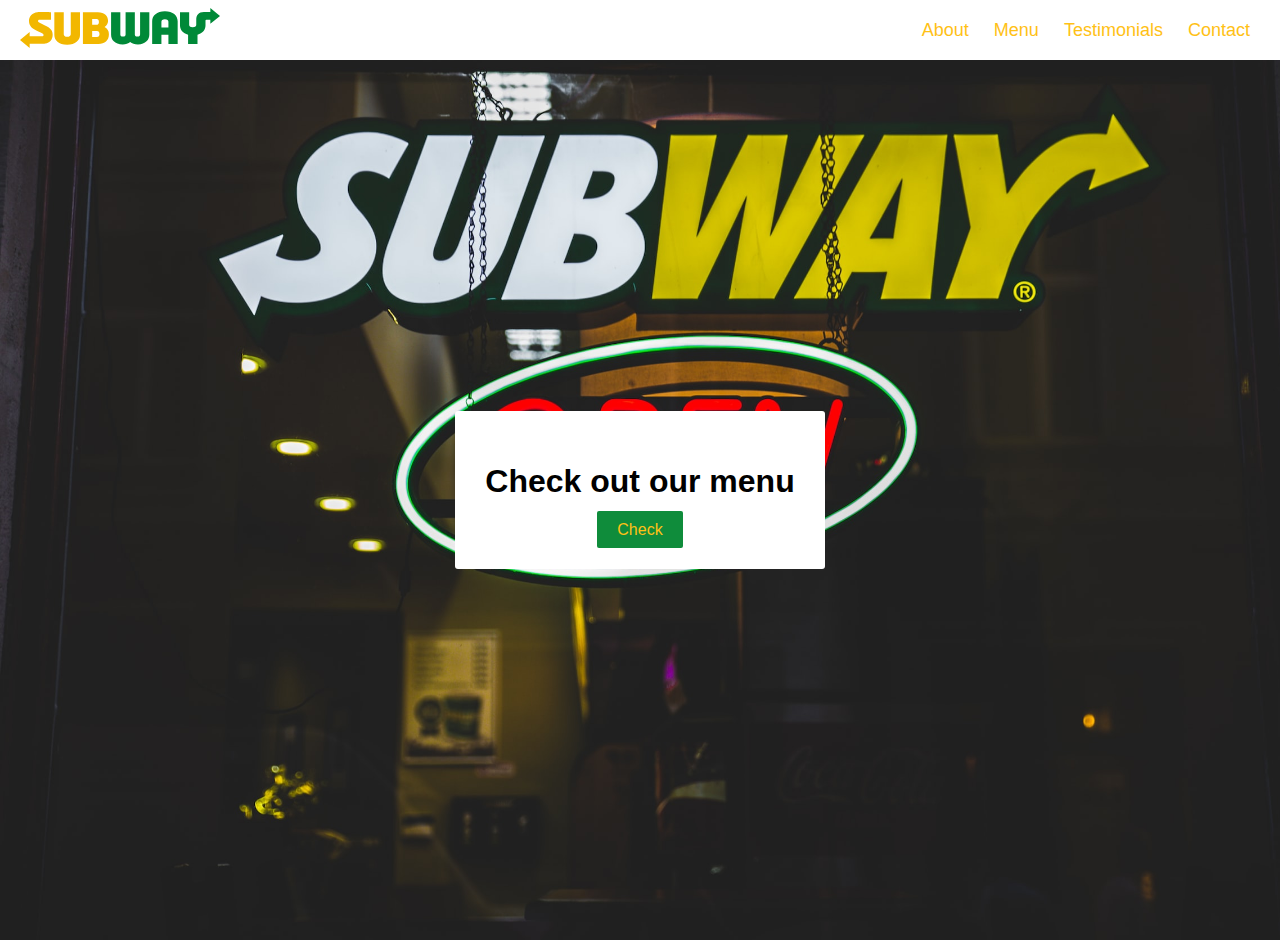
<file: index.html>
<!DOCTYPE html>
<html>
    <head>
        <title>Subway</title>
        <link rel="stylesheet" href="css/style.css">
    </head>
    <body>
        <div class="nav">
            <input type="checkbox" id="nav-check">
            <div class="nav-header">
                <a href="index.html">
                    <img alt="logo" src="images/logo.svg" height="40">
                 </a>
            </div>
            <div class="nav-btn">
              <label for="nav-check">
                <span></span>
                <span></span>
                <span></span>
              </label>
            </div>
            
            <div class="nav-links">
              <a href="about.html">About</a>
              <a href="menu.html">Menu</a>
              <a href="testimonials.html">Testimonials</a>
              <a href="contact.html">Contact</a>
            </div>
        </div>
        <section>
            <div class="hero">
                <div class="hero-text">
                    <h1>Check out our menu</h1>
                    <a href="menu.html">Check</a>
                </div>
            </div>
        </section>
    </body>
</html>
</file>
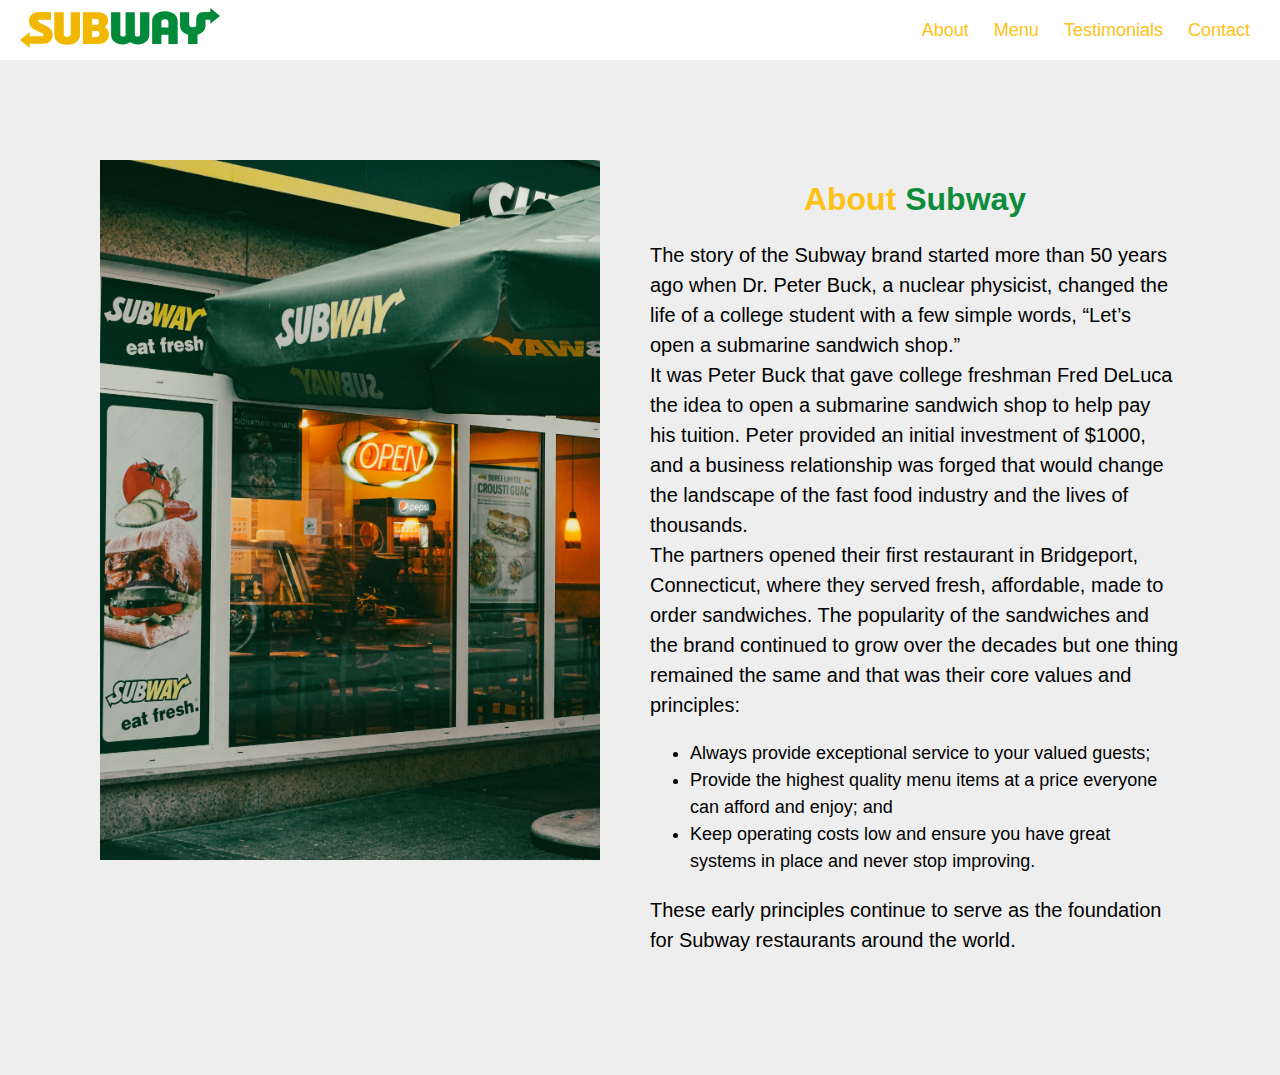
<file: about.html>
<!DOCTYPE html>
<html>
    <head>
        <title>Subway - About</title>
        <link rel="stylesheet" href="css/style.css">
        <link rel="stylesheet" href="css/about.css">
    </head>
    <body>
        <div class="nav">
            <input type="checkbox" id="nav-check">
            <div class="nav-header">
                <a href="index.html">
                    <img alt="logo" src="images/logo.svg" height="40">
                 </a>
            </div>
            <div class="nav-btn">
              <label for="nav-check">
                <span></span>
                <span></span>
                <span></span>
              </label>
            </div>
            
            <div class="nav-links">
              <a href="about.html">About</a>
              <a href="menu.html">Menu</a>
              <a href="testimonials.html">Testimonials</a>
              <a href="contact.html">Contact</a>
            </div>
        </div>
        <section>
            <div class="about-grid">
                <div class="about-left">
                    <img src="images/about.jpg" alt="About Subway">
                </div>
                <div class="about-right">
                    <h1 class="yellow-text">About <span class="green-text">Subway</span></h1>
                    <p>
                        The story of the Subway brand started more than 50 years ago when Dr. Peter Buck, a nuclear physicist, changed the life of a college student with a few simple words, “Let’s open a submarine sandwich shop.”
                        <br>It was Peter Buck that gave college freshman Fred DeLuca the idea to open a submarine sandwich shop to help pay his tuition. Peter provided an initial investment of $1000, and a business relationship was forged that would change the landscape of the fast food industry and the lives of thousands.
                        <br>The partners opened their first restaurant in Bridgeport, Connecticut, where they served fresh, affordable, made to order sandwiches. The popularity of the sandwiches and the brand continued to grow over the decades but one thing remained the same and that was their core values and principles:<br>
                    </p>
                        <ul>
                            <li>Always provide exceptional service to your valued guests;</li>
                            <li>Provide the highest quality menu items at a price everyone can afford and enjoy; and</li>
                            <li>Keep operating costs low and ensure you have great systems in place and never stop improving.</li>
                        </ul>
                    <p>
                        These early principles continue to serve as the foundation for Subway restaurants around the world.
                    </p>
                </div>
            </div>
        </section>
    </body>
</html>
</file>
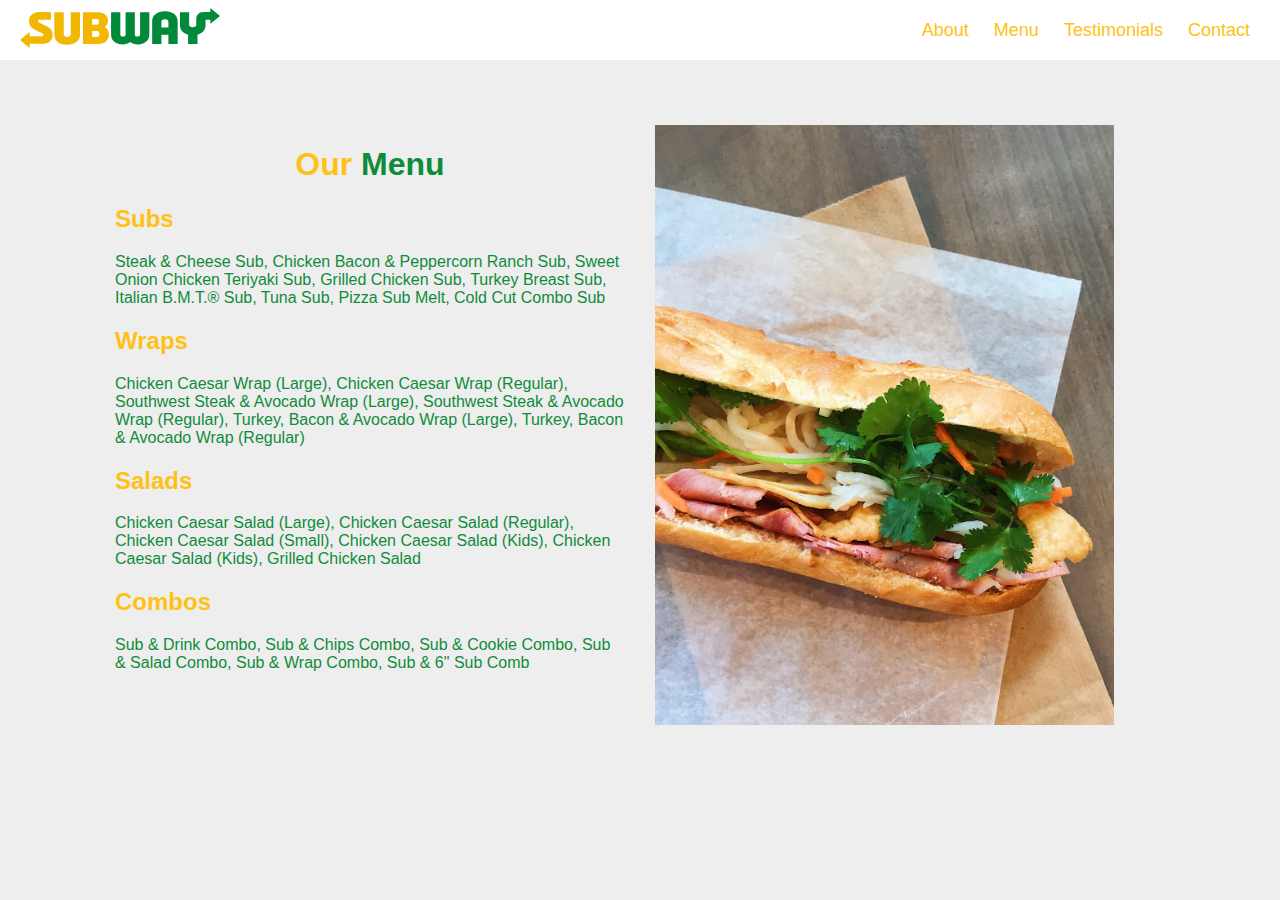
<file: menu.html>
<!DOCTYPE html>
<html>
    <head>
        <title>Subway - Menu</title>
        <link rel="stylesheet" href="css/style.css">
        <link rel="stylesheet" href="css/menu.css">
    </head>
    <body>
        <div class="nav">
            <input type="checkbox" id="nav-check">
            <div class="nav-header">
                <a href="index.html">
                    <img alt="logo" src="images/logo.svg" height="40">
                 </a>
            </div>
            <div class="nav-btn">
              <label for="nav-check">
                <span></span>
                <span></span>
                <span></span>
              </label>
            </div>
            
            <div class="nav-links">
              <a href="about.html">About</a>
              <a href="menu.html">Menu</a>
              <a href="testimonials.html">Testimonials</a>
              <a href="contact.html">Contact</a>
            </div>
        </div>
        <div class="row">
            <div class="col-s-12 col-m-6 col-l-6 left">
                <h1 class="yellow-text">Our <span class="green-text">Menu</span></h1>
                <h2 class="yellow-text">Subs</h2>
                <p class="green-text">Steak & Cheese Sub, Chicken Bacon & Peppercorn Ranch Sub, Sweet Onion Chicken Teriyaki Sub, Grilled Chicken Sub, 
                    Turkey Breast Sub, Italian B.M.T.® Sub, Tuna Sub, Pizza Sub Melt, Cold Cut Combo Sub
                </p>
                <h2 class="yellow-text">Wraps</h2>
                <p class="green-text">Chicken Caesar Wrap (Large), Chicken Caesar Wrap (Regular), Southwest Steak & Avocado Wrap (Large), Southwest Steak & Avocado Wrap (Regular), 
                    Turkey, Bacon & Avocado Wrap (Large), Turkey, Bacon & Avocado Wrap (Regular)
                </p>
                <h2 class="yellow-text">Salads</h2>
                <p class="green-text">Chicken Caesar Salad (Large), Chicken Caesar Salad (Regular), Chicken Caesar Salad (Small), Chicken Caesar Salad (Kids), Chicken Caesar Salad (Kids), 
                    Grilled Chicken Salad</p>
                <h2 class="yellow-text">Combos</h2>
                <p class="green-text">Sub & Drink Combo, Sub & Chips Combo, Sub & Cookie Combo, Sub & Salad Combo, Sub & Wrap Combo, Sub & 6" Sub Comb
            </div>
            <div class="col-s-12 col-m-6 col-l-6 right">
                <img src="images/menu.jpg" alt="menu">
            </div>
        </div>
    </body>
</html>
</file>
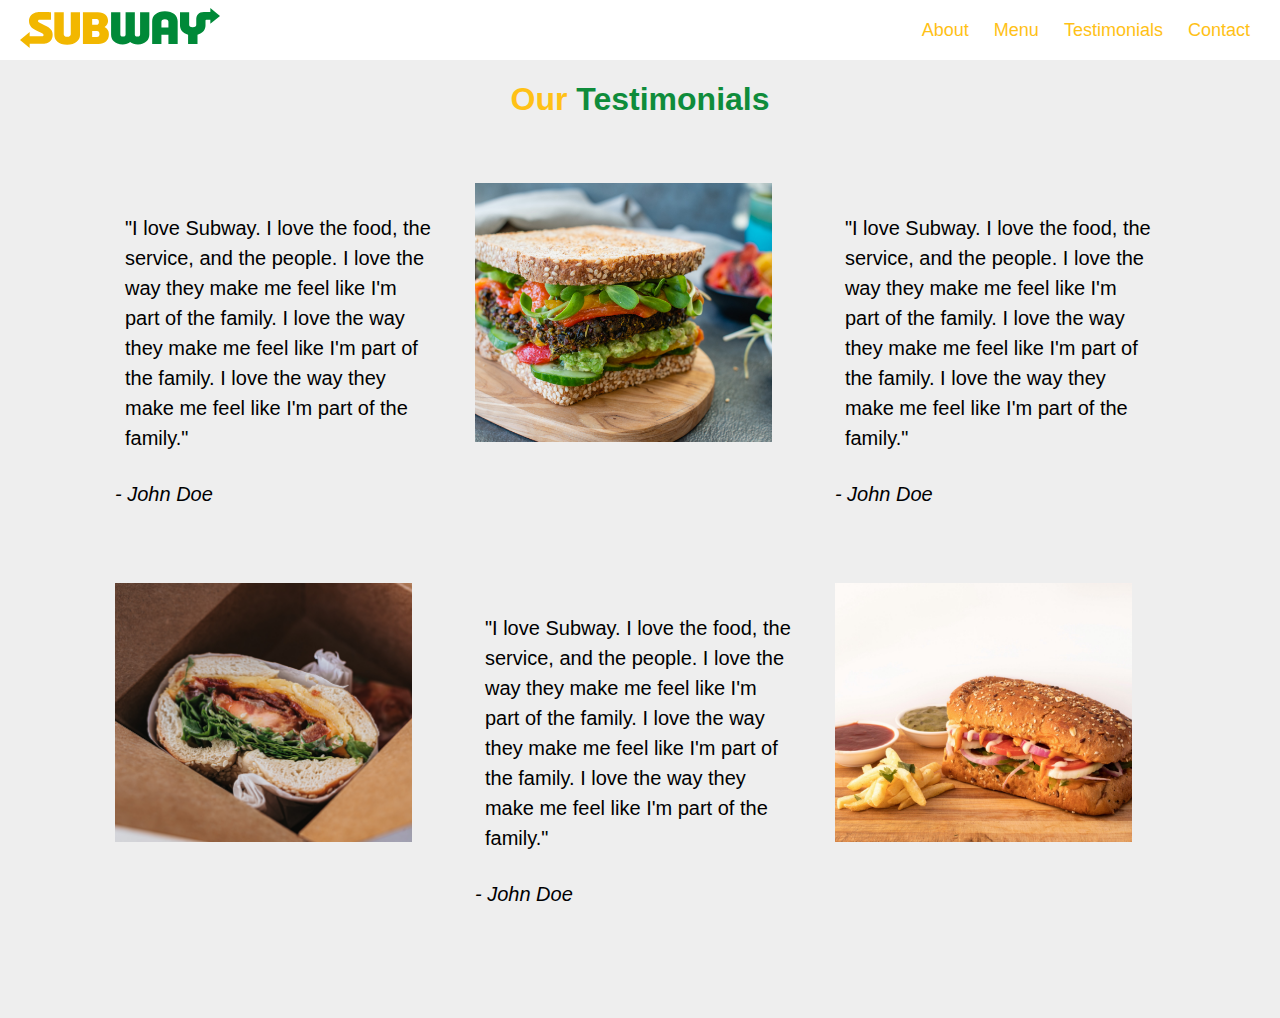
<file: testimonials.html>
<!DOCTYPE html>
<html>
    <head>
        <title>Subway - Testimonials</title>
        <link rel="stylesheet" href="css/style.css">
        <link rel="stylesheet" href="css/testimonials.css">
    </head>
    <body>
        <div class="nav">
            <input type="checkbox" id="nav-check">
            <div class="nav-header">
                <a href="index.html">
                    <img alt="logo" src="images/logo.svg" height="40">
                 </a>
            </div>
            <div class="nav-btn">
              <label for="nav-check">
                <span></span>
                <span></span>
                <span></span>
              </label>
            </div>
            
            <div class="nav-links">
              <a href="about.html">About</a>
              <a href="menu.html">Menu</a>
              <a href="testimonials.html">Testimonials</a>
              <a href="contact.html">Contact</a>
            </div>
        </div>
        <h1 class="yellow-text">
            Our <span class="green-text">Testimonials</span>
        </h1>
        <div class="row">
            <div class="col-s-12 col-m-6 col-l-4 test">
                <p class="test-text">
                    "I love Subway. I love the food, the service, and the people. I love the way they make me feel like I'm part of the family. I love the way they make me feel like I'm part of the family. I love the way they make me feel like I'm part of the family."
                </p>
                <p class="test-name">
                    - John Doe
                </p>
            </div>
            <div class="col-s-12 col-m-6 col-l-4 test-img">
                <img src="images/test1.jpg" alt="test1">
            </div>
            <div class="col-s-12 col-m-6 col-l-4 test">
                <p class="test-text">
                    "I love Subway. I love the food, the service, and the people. I love the way they make me feel like I'm part of the family. I love the way they make me feel like I'm part of the family. I love the way they make me feel like I'm part of the family."
                </p>
                <p class="test-name">
                    - John Doe
                </p>
            </div>
            <div class="col-s-12 col-m-6 col-l-4 test-img">
                <img src="images/test2.jpg" alt="test2">
            </div>
            <div class="col-s-12 col-m-6 col-l-4 test">
                <p class="test-text">
                    "I love Subway. I love the food, the service, and the people. I love the way they make me feel like I'm part of the family. I love the way they make me feel like I'm part of the family. I love the way they make me feel like I'm part of the family."
                </p>
                <p class="test-name">
                    - John Doe
                </p>
            </div>
            <div class="col-s-12 col-m-6 col-l-4 test-img">
                <img src="images/test3.jpg" alt="test3">
            </div>
        </div>
    </body>
</html>
</file>
<file: css/style.css>
* {
    box-sizing: border-box;
}

body {
    margin: 0;
    padding: 0;
    font-family: 'Roboto', sans-serif;
    background-color: #eee;
}

.nav {
    height: 60px;
    width: 100%;
    background-color: rgb(255, 255, 255);
    position: relative;
    display: flex;
    align-items: center;
  }
  
.nav > .nav-header {
    display: inline;
    margin-right: auto;
    margin-left: 20px;
}
.nav > .nav-header > img {
    height: 40px;
    padding: 5px;
}
  
.nav > .nav-btn {
    display: none;
}
  
.nav > .nav-links {
    display: inline;
    float: right;
    font-size: 18px;
    margin-right: 20px;
}
  
.nav > .nav-links > a {
    display: inline-block;
    padding: 13px 10px 13px 10px;
    text-decoration: none;
    color: #FFC116;
}

.nav > .nav-links > a:hover {
    color: #0F8C3B;
}
  
.nav > #nav-check {
    display: none;
}
  
@media (max-width:600px) {
    .nav > .nav-btn {
      display: inline-block;
      position: absolute;
      right: 0px;
      top: 0px;
    }
    .nav > .nav-btn > label {
      display: inline-block;
      width: 50px;
      height: 50px;
      padding: 13px;
    }
    .nav > .nav-btn > label:hover,.nav  #nav-check:checked ~ .nav-btn > label {
      background-color: rgba(0, 0, 0, 0.3);
    }
    .nav > .nav-btn > label > span {
      display: block;
      width: 25px;
      height: 10px;
      border-top: 2px solid #666666;
    }
    .nav > .nav-links {
      position: absolute;
      display: block;
      width: 100%;
      background-color: #ffffff;
      height: 0px;
      transition: all 0.3s ease-in;
      overflow-y: hidden;
      top: 50px;
      left: 0px;
    }
    .nav > .nav-links > a {
      display: block;
      width: 100%;
    }
    .nav > #nav-check:not(:checked) ~ .nav-links {
      height: 0px;
    }
    .nav > #nav-check:checked ~ .nav-links {
      height: calc(100vh - 50px);
      overflow-y: auto;
    }
}

.hero {
    background-image: url(../images/background.jpg);
    background-repeat: no-repeat;
    background-size: cover;
    height: 100vh;
    margin-top: -20px;
    display: flex;
    justify-content: center;
    align-items: center;
}

.hero-text {
  background-color: white;
  text-align: center;
  padding: 30px;
  border-radius: 3px;
}

.hero-text > a {
  text-decoration: none;
  background-color: #0F8C3B;
  color: #FFC116;
  padding: 10px 20px;
  border-radius: 2px;
}

.yellow-text {
  color: #FFC116;
}

.green-text {
  color: #0F8C3B;
}
</file>
<file: css/about.css>
.about-grid {
    display: grid;
    grid-template-columns: 1fr 1fr;
    grid-gap: 20px;
    margin: 100px;
}

.about-left {
    max-width: 500px;
}

.about-left > img{
    width: 500px;
    max-height: 700px;
    object-fit: cover;
}

.about-right h1 {
    text-align: center;
}

.about-right > p {
    font-size: 20px;
    line-height: 1.5;
}

.about-right > ul li {
    font-size: 18px;
    line-height: 1.5;
}
</file>
<file: css/menu.css>
/* .menu-grid {
    display: grid;
    grid-template-columns: 1fr 1fr;
    grid-gap: 20px;
    margin: 100px;
}

.menu-left {
    padding-right: 50px;
}

.menu-left h1 {
    text-align: center;
}

.menu-right {
    max-width: 500px;
}

.menu-right > img{
    width: 500px;
    max-height: 600px;
    object-fit: cover;
} */

h1 {
    text-align: center;
}

.left{
    width: 90%;
}

.right > img{
    width: 90%;
    max-height: 600px;
    object-fit: cover;
}

[class*="col-"] {
    float: left;
    padding: 15px;
}

.row::after {
    content: "";
    clear: both;
    display: table;
}

@media only screen and (max-width: 600px) {
    /* For mobile: */
	
	.col-s-1 {width: 8.33%;}
	.col-s-2 {width: 16.66%;}
	.col-s-3 {width: 25%;}
	.col-s-4 {width: 33.33%;}
	.col-s-5 {width: 41.66%;}
	.col-s-6 {width: 50%;}
	.col-s-7 {width: 58.33%;}
	.col-s-8 {width: 66.66%;}
	.col-s-9 {width: 75%;}
	.col-s-10 {width: 83.33%;}
	.col-s-11 {width: 91.66%;}
	.col-s-12 {width: 100%;}
	
	
}

@media only screen and (min-width: 601px) {
    /* For tablet: */
	
	.col-m-1 {width: 8.33%;}
	.col-m-2 {width: 16.66%;}
	.col-m-3 {width: 25%;}
	.col-m-4 {width: 33.33%;}
	.col-m-5 {width: 41.66%;}
	.col-m-6 {width: 50%;}
	.col-m-7 {width: 58.33%;}
	.col-m-8 {width: 66.66%;}
	.col-m-9 {width: 75%;}
	.col-m-10 {width: 83.33%;}
	.col-m-11 {width: 91.66%;}
	.col-m-12 {width: 100%;}
	
	
}

@media only screen and (min-width: 768px) {
    /* For desktop: */
	.row {
        margin: 50px 100px 100px 100px;
    }

	.col-l-1 {width: 8.33%;}
	.col-l-2 {width: 16.66%;}
	.col-l-3 {width: 25%;}
	.col-l-4 {width: 33.33%;}
	.col-l-5 {width: 41.66%;}
	.col-l-6 {width: 50%;}
	.col-l-7 {width: 58.33%;}
	.col-l-8 {width: 66.66%;}
	.col-l-9 {width: 75%;}
	.col-l-10 {width: 83.33%;}
	.col-l-11 {width: 91.66%;}
	.col-l-12 {width: 100%;}
	
	
}
</file>
<file: css/testimonials.css>
h1 {
    text-align: center;
}

.test , .test-img {
    height: 400px;
}

.test-img > img {
    width: 90%;
    height: 70%;
    object-fit: cover;
}

.test-text {
    font-size: 15px;
    line-height: 1.5;
    padding: 10px;
}

.test-name {
    font-size: 15px;
    font-style: italic;
}

[class*="col-"] {
    float: left;
    padding: 15px;
}

.row::after {
    content: "";
    clear: both;
    display: table;
}

@media only screen and (max-width: 600px) {
    /* For mobile: */
	
    .test {
        height:auto;
    }
    .test-img > img {
        width: 90%;
        height: 100%;
        object-fit: cover;
    }

    .test , .test-img {
        height: 250px;
    }

	.col-s-1 {width: 8.33%;}
	.col-s-2 {width: 16.66%;}
	.col-s-3 {width: 25%;}
	.col-s-4 {width: 33.33%;}
	.col-s-5 {width: 41.66%;}
	.col-s-6 {width: 50%;}
	.col-s-7 {width: 58.33%;}
	.col-s-8 {width: 66.66%;}
	.col-s-9 {width: 75%;}
	.col-s-10 {width: 83.33%;}
	.col-s-11 {width: 91.66%;}
	.col-s-12 {width: 100%;}
	
	
}

@media only screen and (min-width: 601px) {
    /* For tablet: */
	
    .test-text, .test-name {
        font-size: 15px;
    }

    .row {
        margin: 25px 50px 25px 50px;
    }

	.col-m-1 {width: 8.33%;}
	.col-m-2 {width: 16.66%;}
	.col-m-3 {width: 25%;}
	.col-m-4 {width: 33.33%;}
	.col-m-5 {width: 41.66%;}
	.col-m-6 {width: 50%;}
	.col-m-7 {width: 58.33%;}
	.col-m-8 {width: 66.66%;}
	.col-m-9 {width: 75%;}
	.col-m-10 {width: 83.33%;}
	.col-m-11 {width: 91.66%;}
	.col-m-12 {width: 100%;}
	
	
}

@media only screen and (min-width: 768px) {
    /* For desktop: */
	
    .test-text, .test-name {
        font-size: 20px;
    }

    .row {
        margin: 50px 100px 50px 100px;
    }

	.col-l-1 {width: 8.33%;}
	.col-l-2 {width: 16.66%;}
	.col-l-3 {width: 25%;}
	.col-l-4 {width: 33.33%;}
	.col-l-5 {width: 41.66%;}
	.col-l-6 {width: 50%;}
	.col-l-7 {width: 58.33%;}
	.col-l-8 {width: 66.66%;}
	.col-l-9 {width: 75%;}
	.col-l-10 {width: 83.33%;}
	.col-l-11 {width: 91.66%;}
	.col-l-12 {width: 100%;}
	
	
}
</file>
